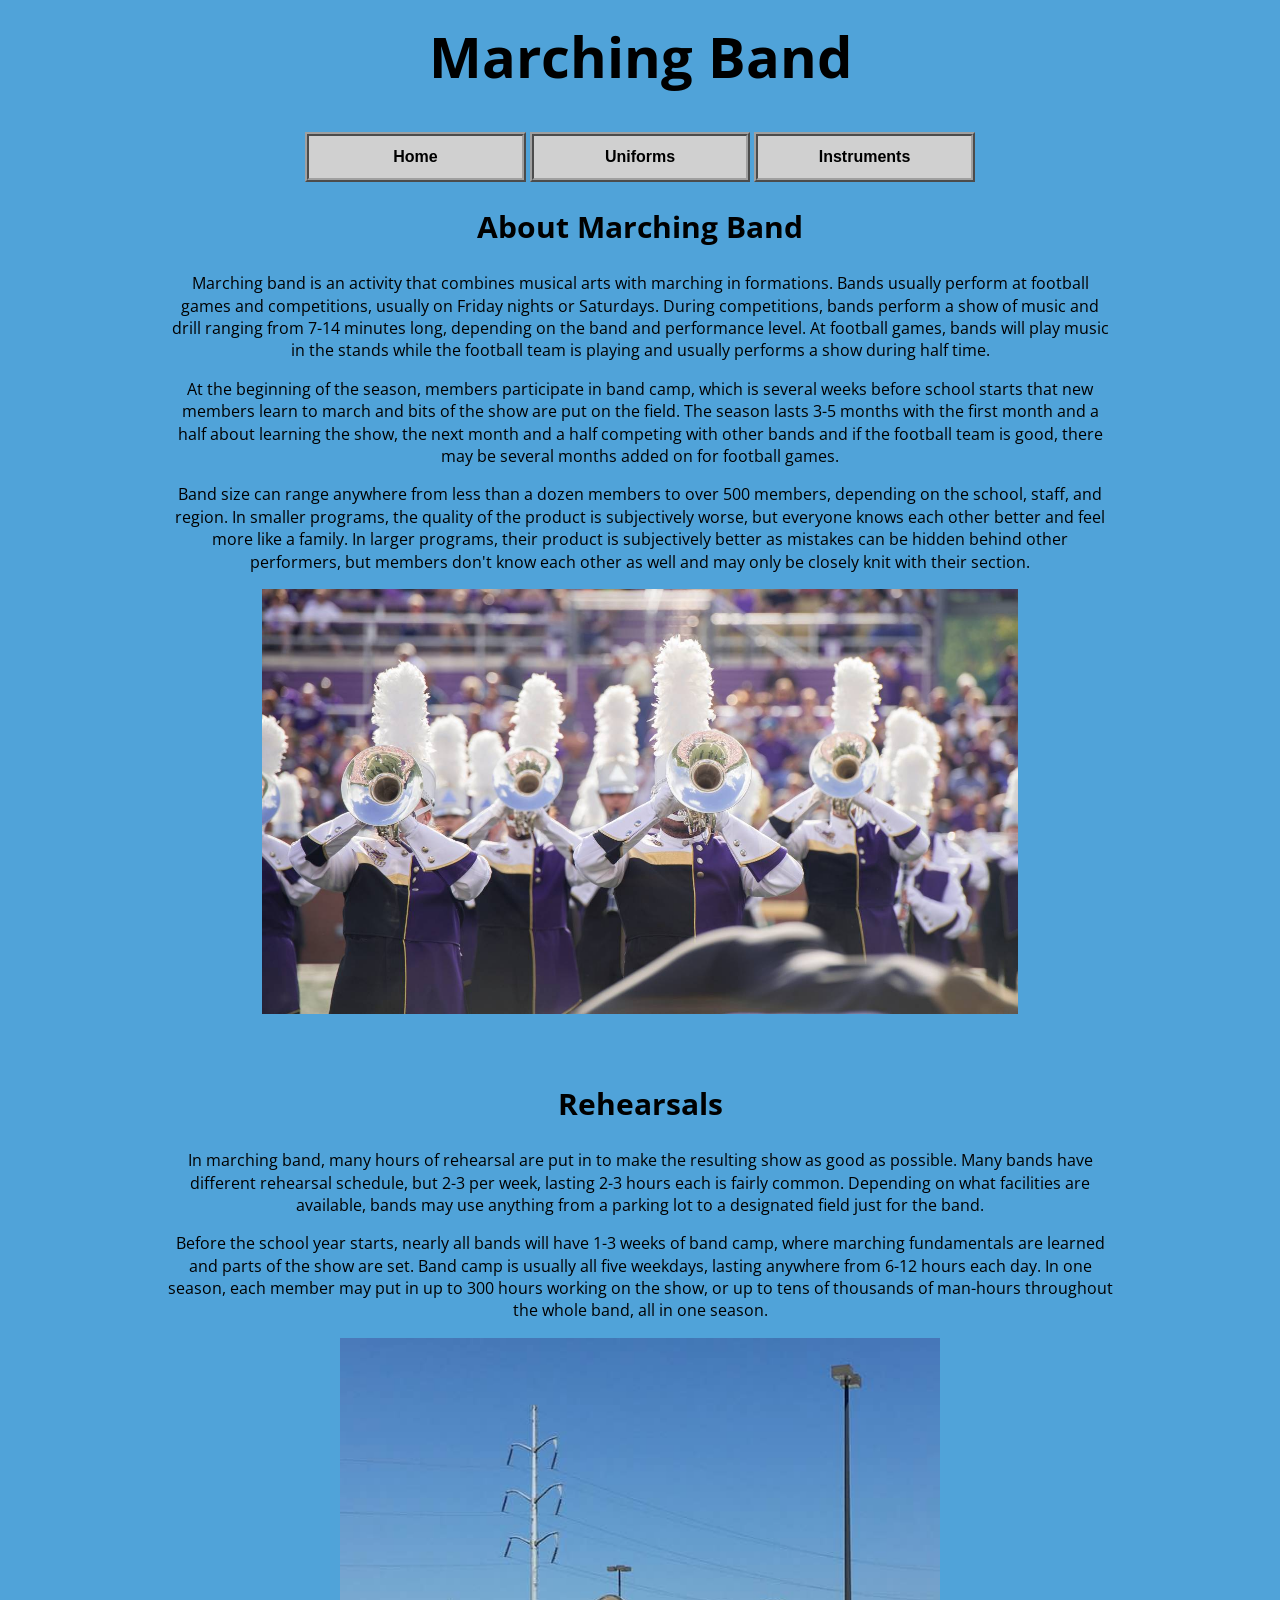
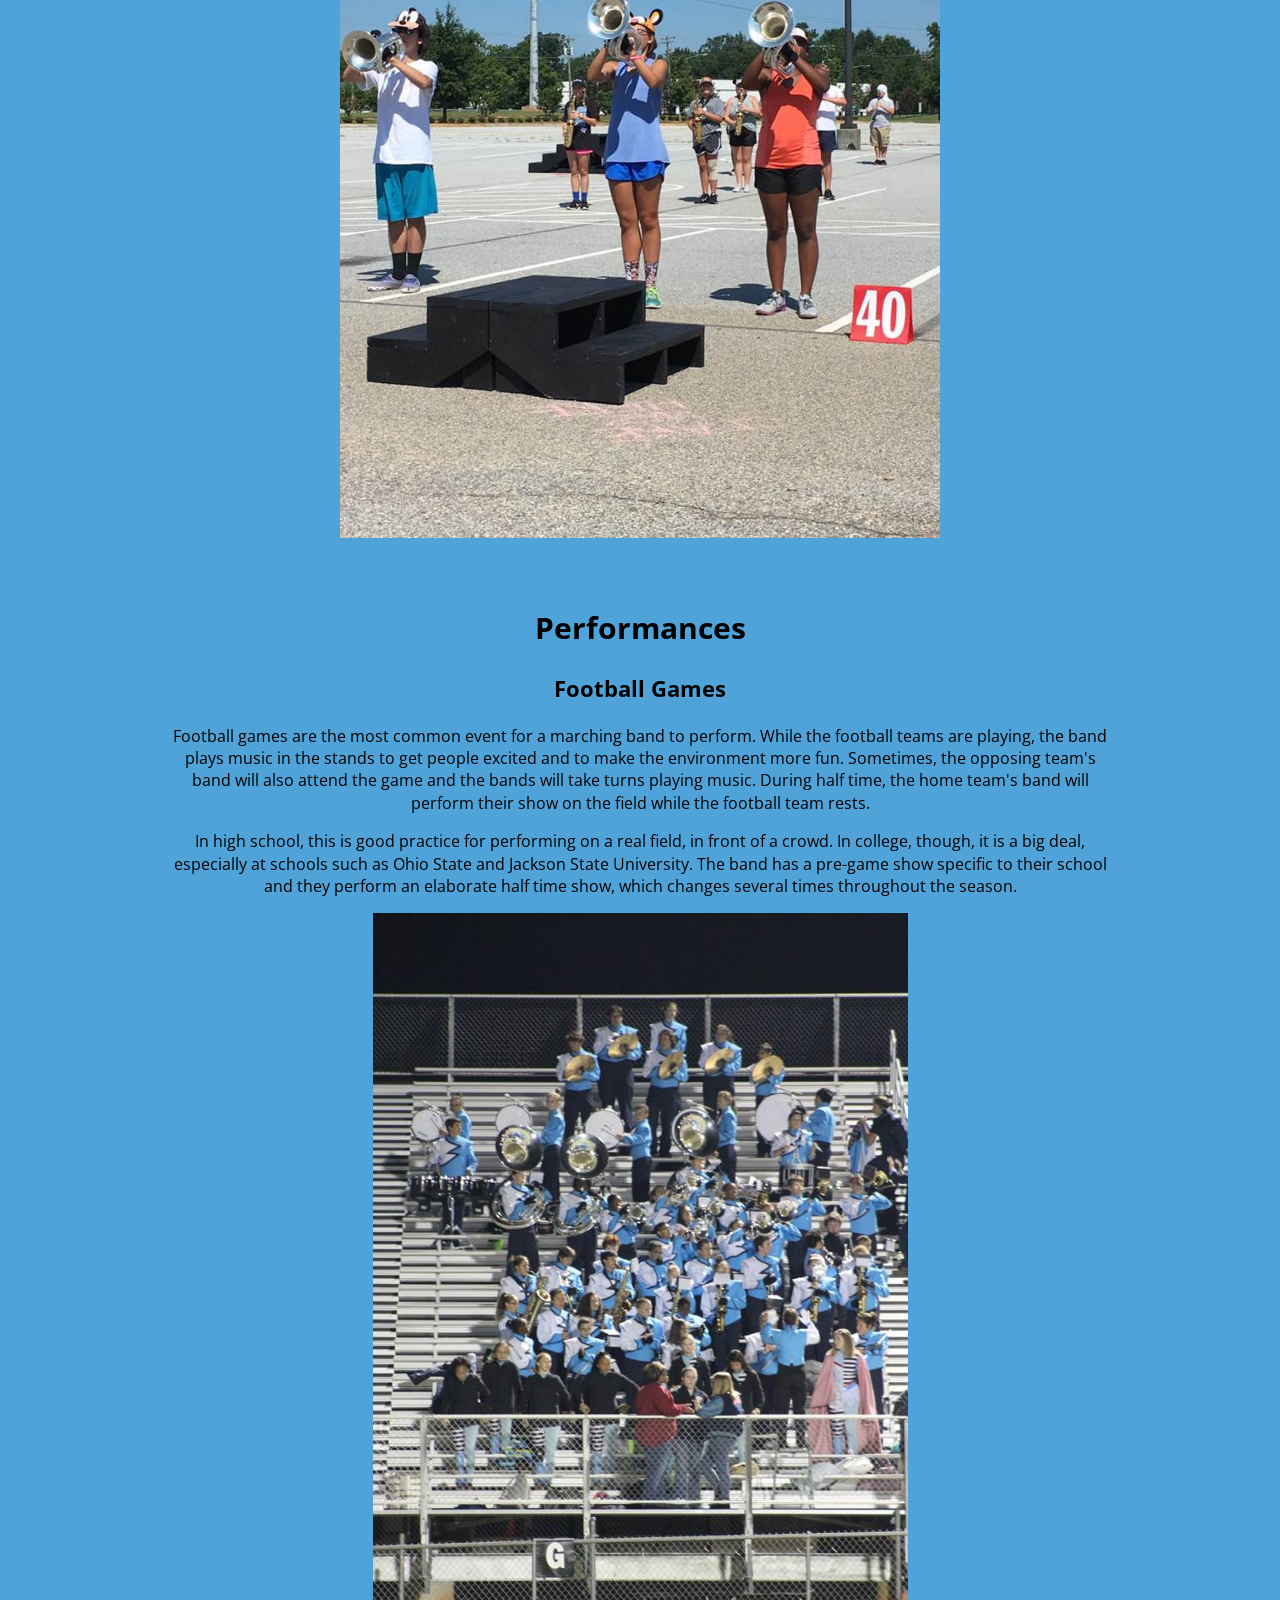
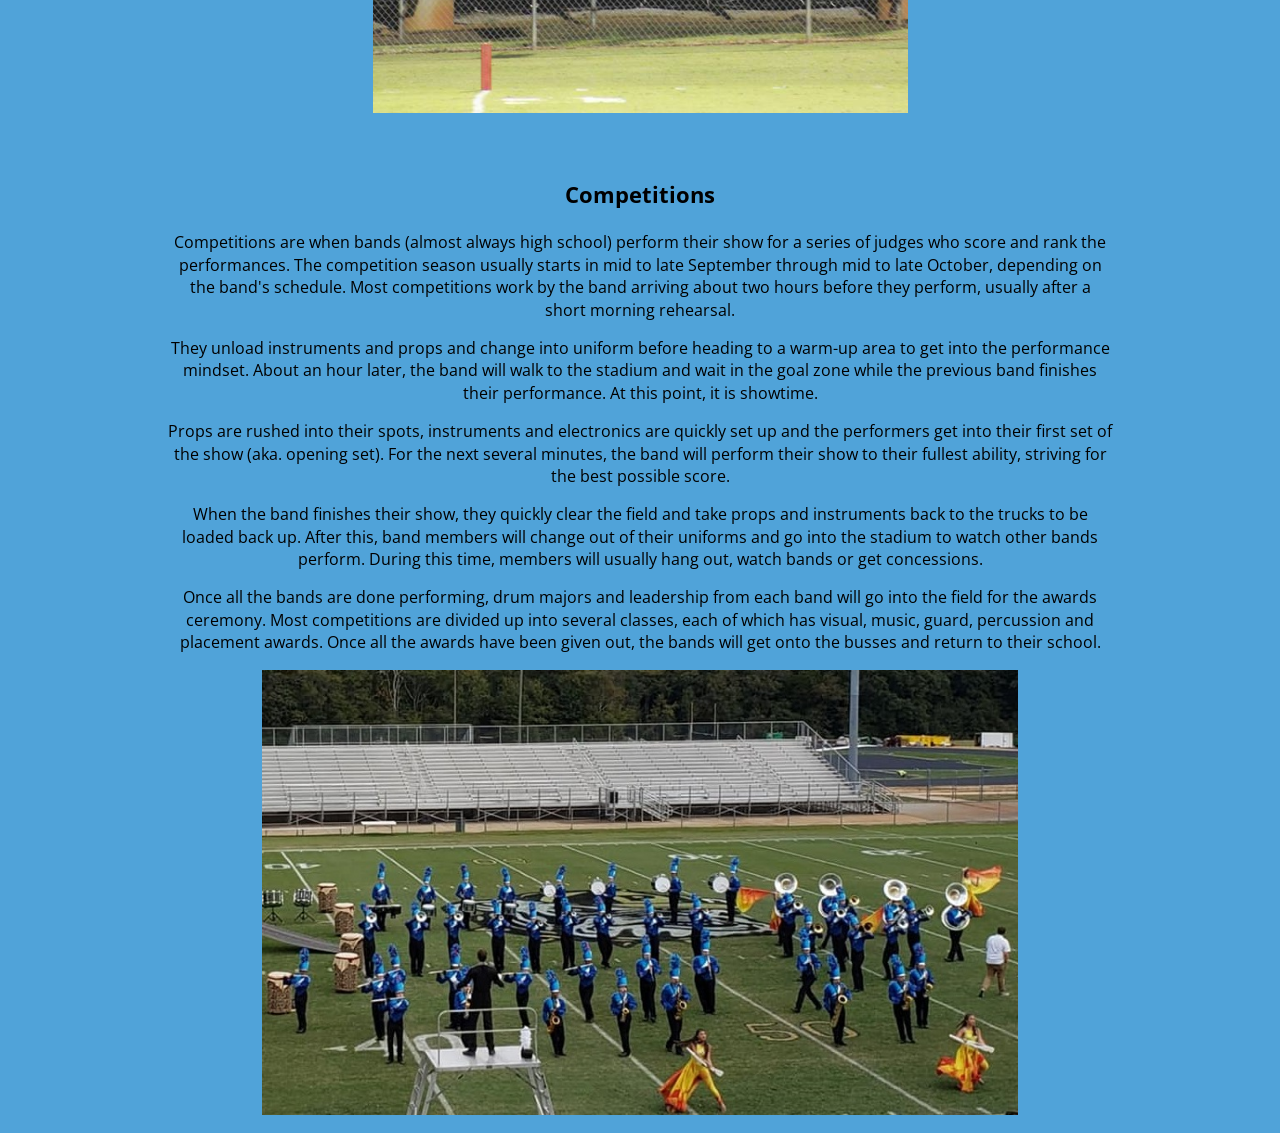
<file: index.html>
<!DOCTYPE html
<html>
<head>
    <title>Marching Band - Home</title>
    <link href="main.css" rel="stylesheet">
    <link href="https://fonts.googleapis.com/css?family=Open+Sans&display=swap" rel="stylesheet">
    <meta name="viewport" content="width=device-width, initial-scale=1.0">
    <link rel="shortcut icon" href="img/websiteicon.ico"/>
</head>
<body>
    <a href="https://www.urbandictionary.com/define.php?term=Marching%20Band"><h1>Marching Band</h1></a>
    <button><a href="index.html"><span class="keyword"><b>Home</b></span></a></button>
    <button><a href="uniforms.html"><span class="keyword"><b>Uniforms</b></span></a></button>
    <button><a href="instruments.html"><span class="keyword"><b>Instruments</b></span></a></button>
    <h2>About Marching Band</h2>
    <p>
        Marching band is an activity that combines musical arts with marching in formations.  Bands usually perform at football games and competitions, usually on Friday nights or Saturdays.  During competitions, bands perform a show of music and drill ranging from 7-14 minutes long, depending on the band and performance level.  At football games, bands will play music in the stands while the football team is playing and usually performs a show during half time.  
    </p>
    <p>
        At the beginning of the season, members participate in band camp, which is several weeks before school starts that new members learn to march and bits of the show are put on the field.  The season lasts 3-5 months with the first month and a half about learning the show, the next month and a half competing with other bands and if the football team is good, there may be several months added on for football games. 
    </p>
    <p>
        Band size can range anywhere from less than a dozen members to over 500 members, depending on the school, staff, and region.  In smaller programs, the quality of the product is subjectively worse, but everyone knows each other better and feel more like a family.  In larger programs, their product is subjectively better as mistakes can be hidden behind other performers, but members don't know each other as well and may only be closely knit with their section.
    </p>
    <img src="img/wcuband.jpg">
    <br><br><br>
    <h2>Rehearsals</h2>
    <p>
        In marching band, many hours of rehearsal are put in to make the resulting show as good as possible.  Many bands have different rehearsal schedule, but 2-3 per week, lasting 2-3 hours each is fairly common.  Depending on what facilities are available, bands may use anything from a parking lot to a designated field just for the band.  
    </p>
    <p>
        Before the school year starts, nearly all bands will have 1-3 weeks of band camp, where marching fundamentals are learned and parts of the show are set.  Band camp is usually all five weekdays, lasting anywhere from 6-12 hours each day.  In one season, each member may put in up to 300 hours working on the show, or up to tens of thousands of man-hours throughout the whole band, all in one season.
    </p>
    <img src="img/practice.jpg">
    <br><br><br>
    <h2>Performances</h2>
    <h3>Football Games</h3>
    <p>
        Football games are the most common event for a marching band to perform.  While the football teams are playing, the band plays music in the stands to get people excited and to make the environment more fun.  Sometimes, the opposing team's band will also attend the game and the bands will take turns playing music.  During half time, the home team's band will perform their show on the field while the football team rests.   
    </p>
    <p>
        In high school, this is good practice for performing on a real field, in front of a crowd.  In college, though, it is a big deal, especially at schools such as Ohio State and Jackson State University.  The band has a pre-game show specific to their school and they perform an elaborate half time show, which changes several times throughout the season.
    </p>
    <img src="img/footballgame.jpg">
    <br><br><br>
    <h3>Competitions</h3>
    <p>
        Competitions are when bands (almost always high school) perform their show for a series of judges who score and rank the performances.  The competition season usually starts in mid to late September through mid to late October, depending on the band's schedule.  Most competitions work by the band arriving about two hours before they perform, usually after a short morning rehearsal.  
    </p>
    <p>
        They unload instruments and props and change into uniform before heading to a warm-up area to get into the performance mindset.  About an hour later, the band will walk to the stadium and wait in the goal zone while the previous band finishes their performance.  At this point, it is showtime.  
    </p>
    <p>
        Props are rushed into their spots, instruments and electronics are quickly set up and the performers get into their first set of the show (aka. opening set).  For the next several minutes, the band will perform their show to their fullest ability, striving for the best possible score.  
    </p>
    <p>
        When the band finishes their show, they quickly clear the field and take props and instruments back to the trucks to be loaded back up.  After this, band members will change out of their uniforms and go into the stadium to watch other bands perform.  During this time, members will usually hang out, watch bands or get concessions.  
    </p>
    <p>
        Once all the bands are done performing, drum majors and leadership from each band will go into the field for the awards ceremony.  Most competitions are divided up into several classes, each of which has visual, music, guard, percussion and placement awards.  Once all the awards have been given out, the bands will get onto the busses and return to their school.
    </p>
    <img src="img/competition.jpg">
</body>
</html>
</file>
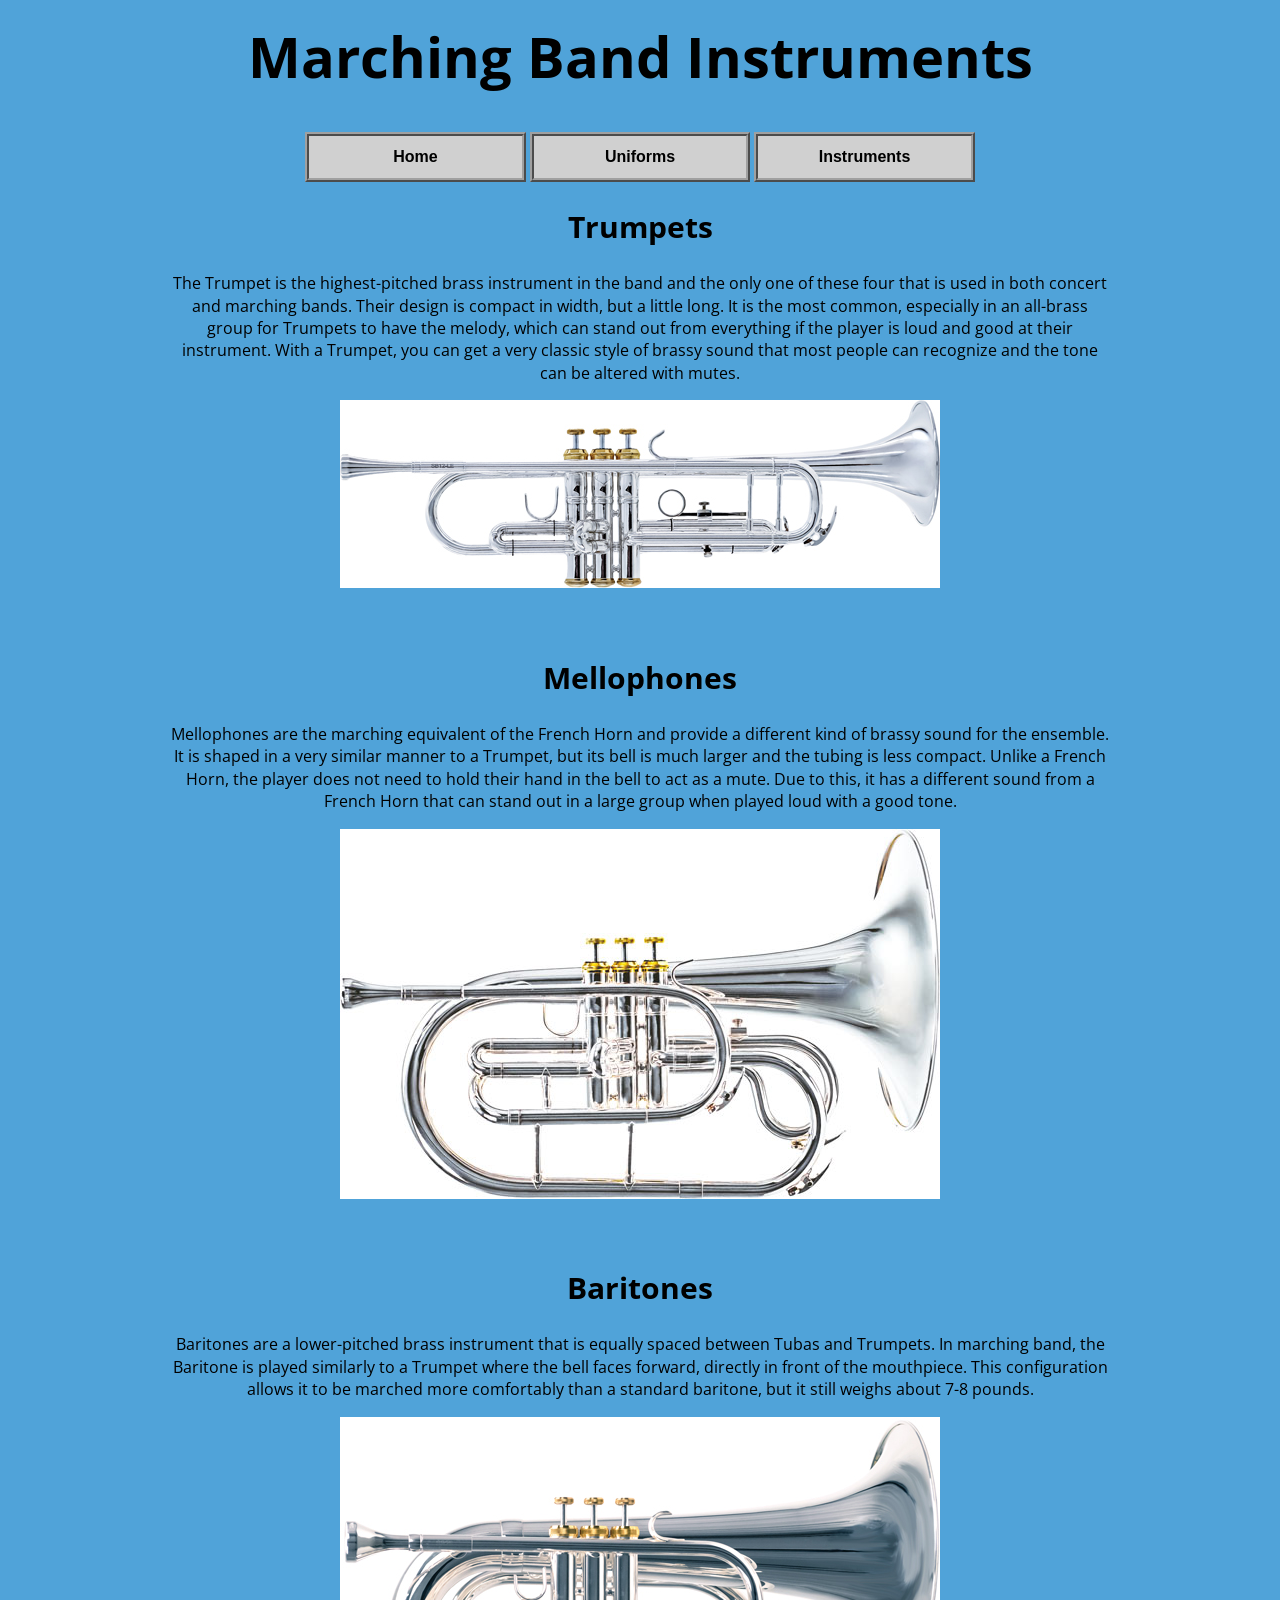
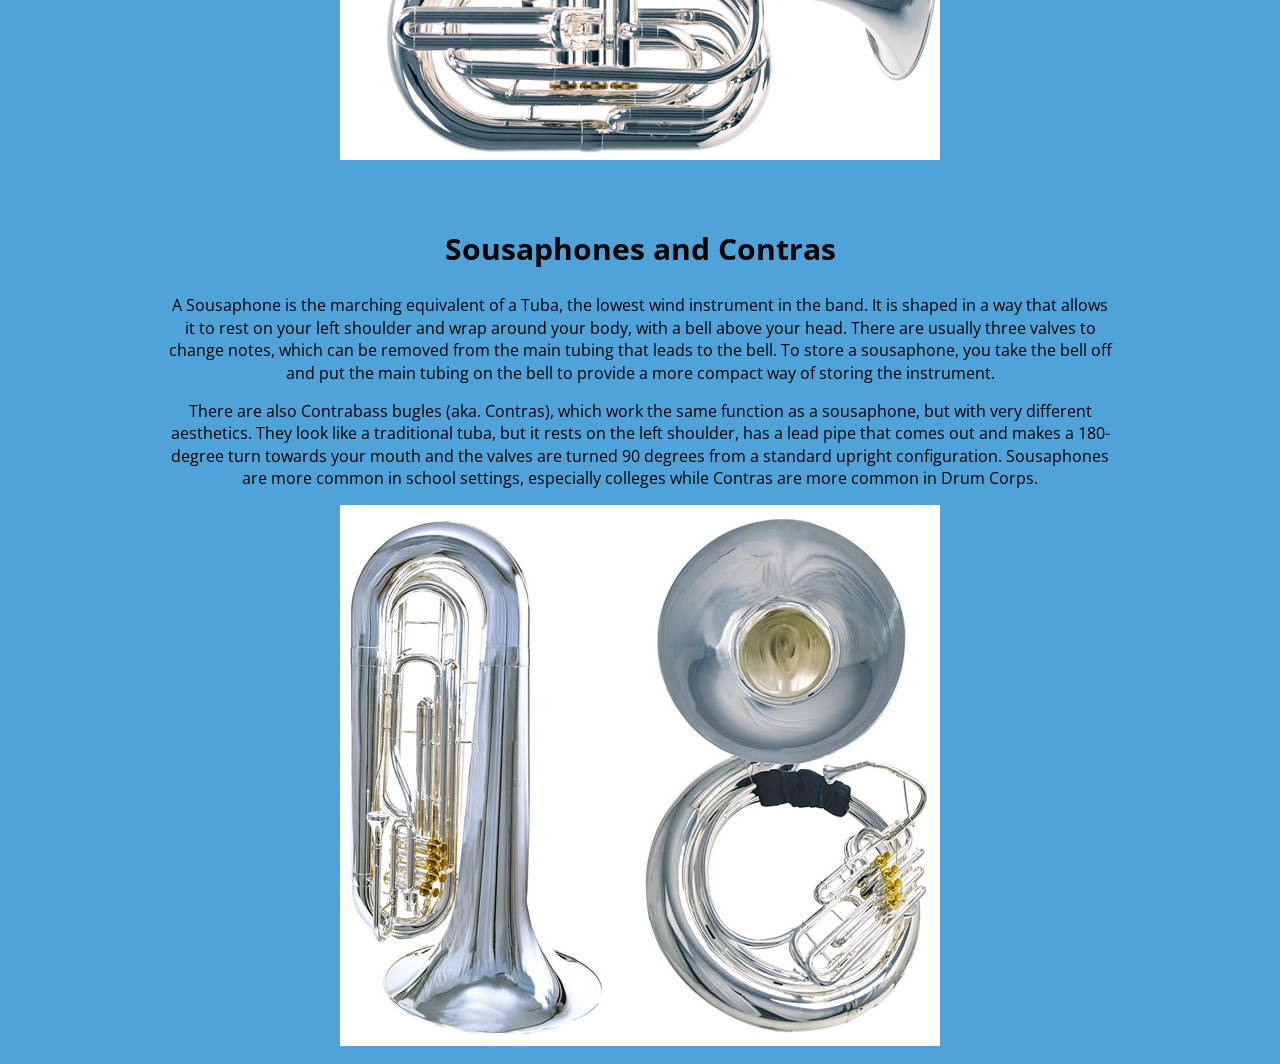
<file: instruments.html>
<!DOCTYPE html
<html>
<head>
    <title>Marching Band - Instruments</title>
    <link href="main.css" rel="stylesheet">
    <link href="https://fonts.googleapis.com/css?family=Open+Sans&display=swap" rel="stylesheet">
    <meta name="viewport" content="width=device-width, initial-scale=1.0">
    <link rel="shortcut icon" href="img/websiteicon.ico"/>
</head>
<body>
    <h1>Marching Band Instruments</h1>
    <button><a href="marching-band.html"><span class="keyword"><b>Home</b></span></a></button>
    <button><a href="uniforms.html"><span class="keyword"><b>Uniforms</b></span></a></button>
    <button><a href="instruments.html"><span class="keyword"><b>Instruments</b></span></a></button>
    <h2>Trumpets</h2>
    <p>
        The Trumpet is the highest-pitched brass instrument in the band and the only one of these four that is used in both concert and marching bands.  Their design is compact in width, but a little long.  It is the most common, especially in an all-brass group for Trumpets to have the melody, which can stand out from everything if the player is loud and good at their instrument.  With a Trumpet, you can get a very classic style of brassy sound that most people can recognize and the tone can be altered with mutes.
    </p>
    <img src="img/trumpet.jpg">
    <br><br><br>
    <h2>Mellophones</h2>
    <p>
        Mellophones are the marching equivalent of the French Horn and provide a different kind of brassy sound for the ensemble.  It is shaped in a very similar manner to a Trumpet, but its bell is much larger and the tubing is less compact.  Unlike a French Horn, the player does not need to hold their hand in the bell to act as a mute.  Due to this, it has a different sound from a French Horn that can stand out in a large group when played loud with a good tone.
    </p>
    <img src="img/mello.jpg">
    <br><br><br>
    <h2>Baritones</h2>
    <p>
        Baritones are a lower-pitched brass instrument that is equally spaced between Tubas and Trumpets.  In marching band, the Baritone is played similarly to a Trumpet where the bell faces forward, directly in front of the mouthpiece.  This configuration allows it to be marched more comfortably than a standard baritone, but it still weighs about 7-8 pounds.   
    </p>
    <img src="img/baritone.jpg">
    <br><br><br>
    <h2>Sousaphones and Contras</h2>
    <p>
        A Sousaphone is the marching equivalent of a Tuba, the lowest wind instrument in the band.  It is shaped in a way that allows it to rest on your left shoulder and wrap around your body, with a bell above your head.  There are usually three valves to change notes, which can be removed from the main tubing that leads to the bell.  To store a sousaphone, you take the bell off and put the main tubing on the bell to provide a more compact way of storing the instrument. 
    </p>
    <p>
        There are also Contrabass bugles (aka. Contras), which work the same function as a sousaphone, but with very different aesthetics.  They look like a traditional tuba, but it rests on the left shoulder, has a lead pipe that comes out and makes a 180-degree turn towards your mouth and the valves are turned 90 degrees from a standard upright configuration.  Sousaphones are more common in school settings, especially colleges while Contras are more common in Drum Corps.
    </p>
    <img src="img/tuba.jpg">
</body>
</html>
</file>
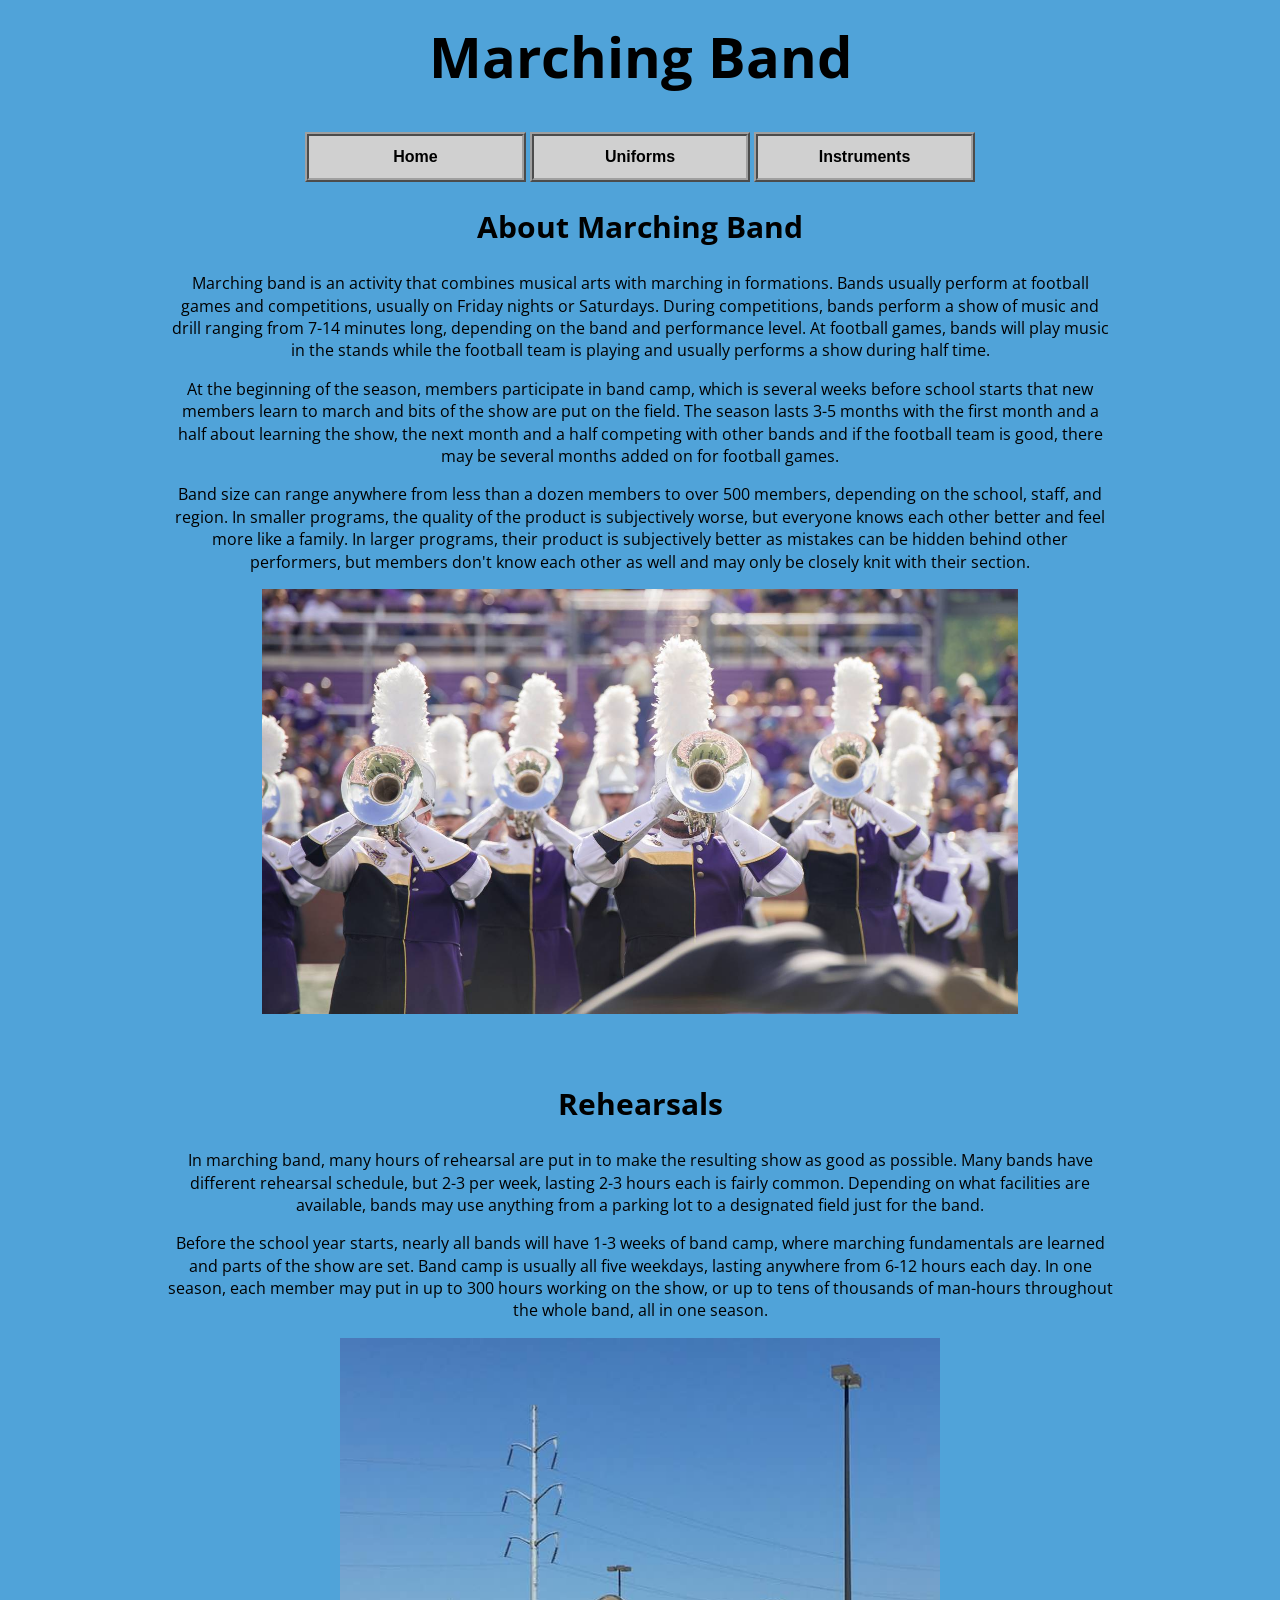
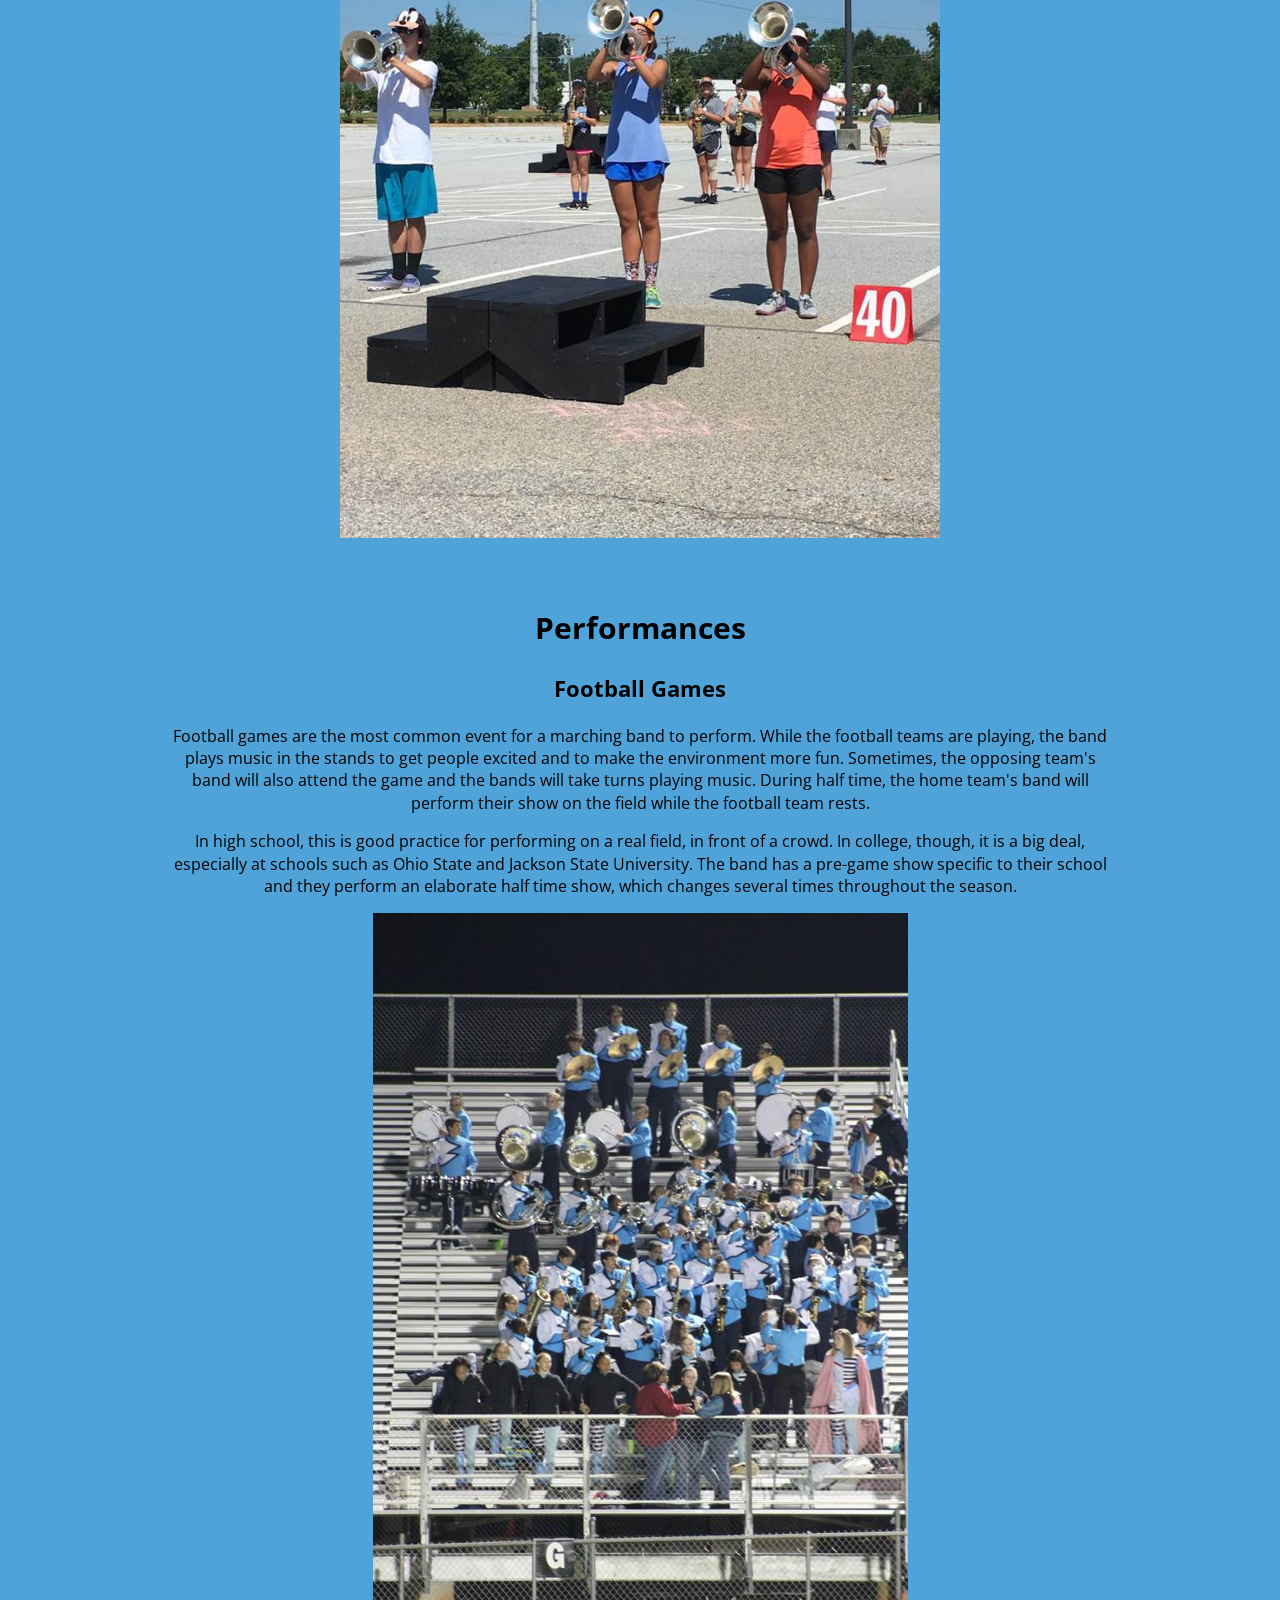
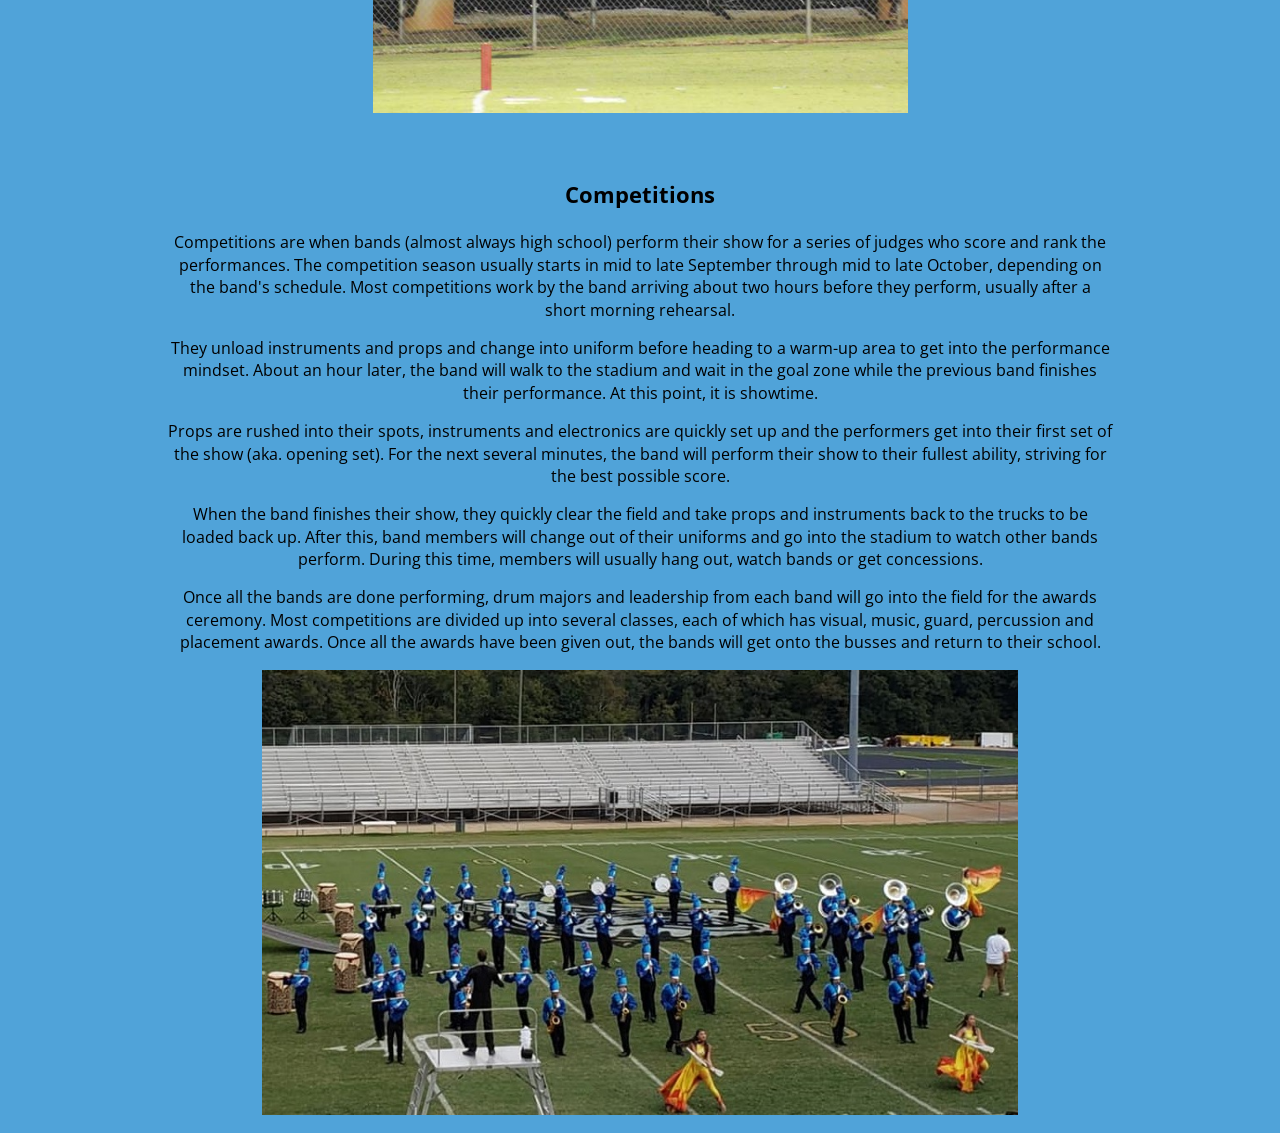
<file: marching-band.html>
<!DOCTYPE html
<html>
<head>
    <title>Marching Band - Home</title>
    <link href="main.css" rel="stylesheet">
    <link href="https://fonts.googleapis.com/css?family=Open+Sans&display=swap" rel="stylesheet">
    <meta name="viewport" content="width=device-width, initial-scale=1.0">
    <link rel="shortcut icon" href="img/websiteicon.ico"/>
</head>
<body>
    <a href="https://www.urbandictionary.com/define.php?term=Marching%20Band"><h1>Marching Band</h1></a>
    <button><a href="marching-band.html"><span class="keyword"><b>Home</b></span></a></button>
    <button><a href="uniforms.html"><span class="keyword"><b>Uniforms</b></span></a></button>
    <button><a href="instruments.html"><span class="keyword"><b>Instruments</b></span></a></button>
    <h2>About Marching Band</h2>
    <p>
        Marching band is an activity that combines musical arts with marching in formations.  Bands usually perform at football games and competitions, usually on Friday nights or Saturdays.  During competitions, bands perform a show of music and drill ranging from 7-14 minutes long, depending on the band and performance level.  At football games, bands will play music in the stands while the football team is playing and usually performs a show during half time.  
    </p>
    <p>
        At the beginning of the season, members participate in band camp, which is several weeks before school starts that new members learn to march and bits of the show are put on the field.  The season lasts 3-5 months with the first month and a half about learning the show, the next month and a half competing with other bands and if the football team is good, there may be several months added on for football games. 
    </p>
    <p>
        Band size can range anywhere from less than a dozen members to over 500 members, depending on the school, staff, and region.  In smaller programs, the quality of the product is subjectively worse, but everyone knows each other better and feel more like a family.  In larger programs, their product is subjectively better as mistakes can be hidden behind other performers, but members don't know each other as well and may only be closely knit with their section.
    </p>
    <img src="img/wcuband.jpg">
    <br><br><br>
    <h2>Rehearsals</h2>
    <p>
        In marching band, many hours of rehearsal are put in to make the resulting show as good as possible.  Many bands have different rehearsal schedule, but 2-3 per week, lasting 2-3 hours each is fairly common.  Depending on what facilities are available, bands may use anything from a parking lot to a designated field just for the band.  
    </p>
    <p>
        Before the school year starts, nearly all bands will have 1-3 weeks of band camp, where marching fundamentals are learned and parts of the show are set.  Band camp is usually all five weekdays, lasting anywhere from 6-12 hours each day.  In one season, each member may put in up to 300 hours working on the show, or up to tens of thousands of man-hours throughout the whole band, all in one season.
    </p>
    <img src="img/practice.jpg">
    <br><br><br>
    <h2>Performances</h2>
    <h3>Football Games</h3>
    <p>
        Football games are the most common event for a marching band to perform.  While the football teams are playing, the band plays music in the stands to get people excited and to make the environment more fun.  Sometimes, the opposing team's band will also attend the game and the bands will take turns playing music.  During half time, the home team's band will perform their show on the field while the football team rests.   
    </p>
    <p>
        In high school, this is good practice for performing on a real field, in front of a crowd.  In college, though, it is a big deal, especially at schools such as Ohio State and Jackson State University.  The band has a pre-game show specific to their school and they perform an elaborate half time show, which changes several times throughout the season.
    </p>
    <img src="img/footballgame.jpg">
    <br><br><br>
    <h3>Competitions</h3>
    <p>
        Competitions are when bands (almost always high school) perform their show for a series of judges who score and rank the performances.  The competition season usually starts in mid to late September through mid to late October, depending on the band's schedule.  Most competitions work by the band arriving about two hours before they perform, usually after a short morning rehearsal.  
    </p>
    <p>
        They unload instruments and props and change into uniform before heading to a warm-up area to get into the performance mindset.  About an hour later, the band will walk to the stadium and wait in the goal zone while the previous band finishes their performance.  At this point, it is showtime.  
    </p>
    <p>
        Props are rushed into their spots, instruments and electronics are quickly set up and the performers get into their first set of the show (aka. opening set).  For the next several minutes, the band will perform their show to their fullest ability, striving for the best possible score.  
    </p>
    <p>
        When the band finishes their show, they quickly clear the field and take props and instruments back to the trucks to be loaded back up.  After this, band members will change out of their uniforms and go into the stadium to watch other bands perform.  During this time, members will usually hang out, watch bands or get concessions.  
    </p>
    <p>
        Once all the bands are done performing, drum majors and leadership from each band will go into the field for the awards ceremony.  Most competitions are divided up into several classes, each of which has visual, music, guard, percussion and placement awards.  Once all the awards have been given out, the bands will get onto the busses and return to their school.
    </p>
    <img src="img/competition.jpg">
</body>
</html>
</file>
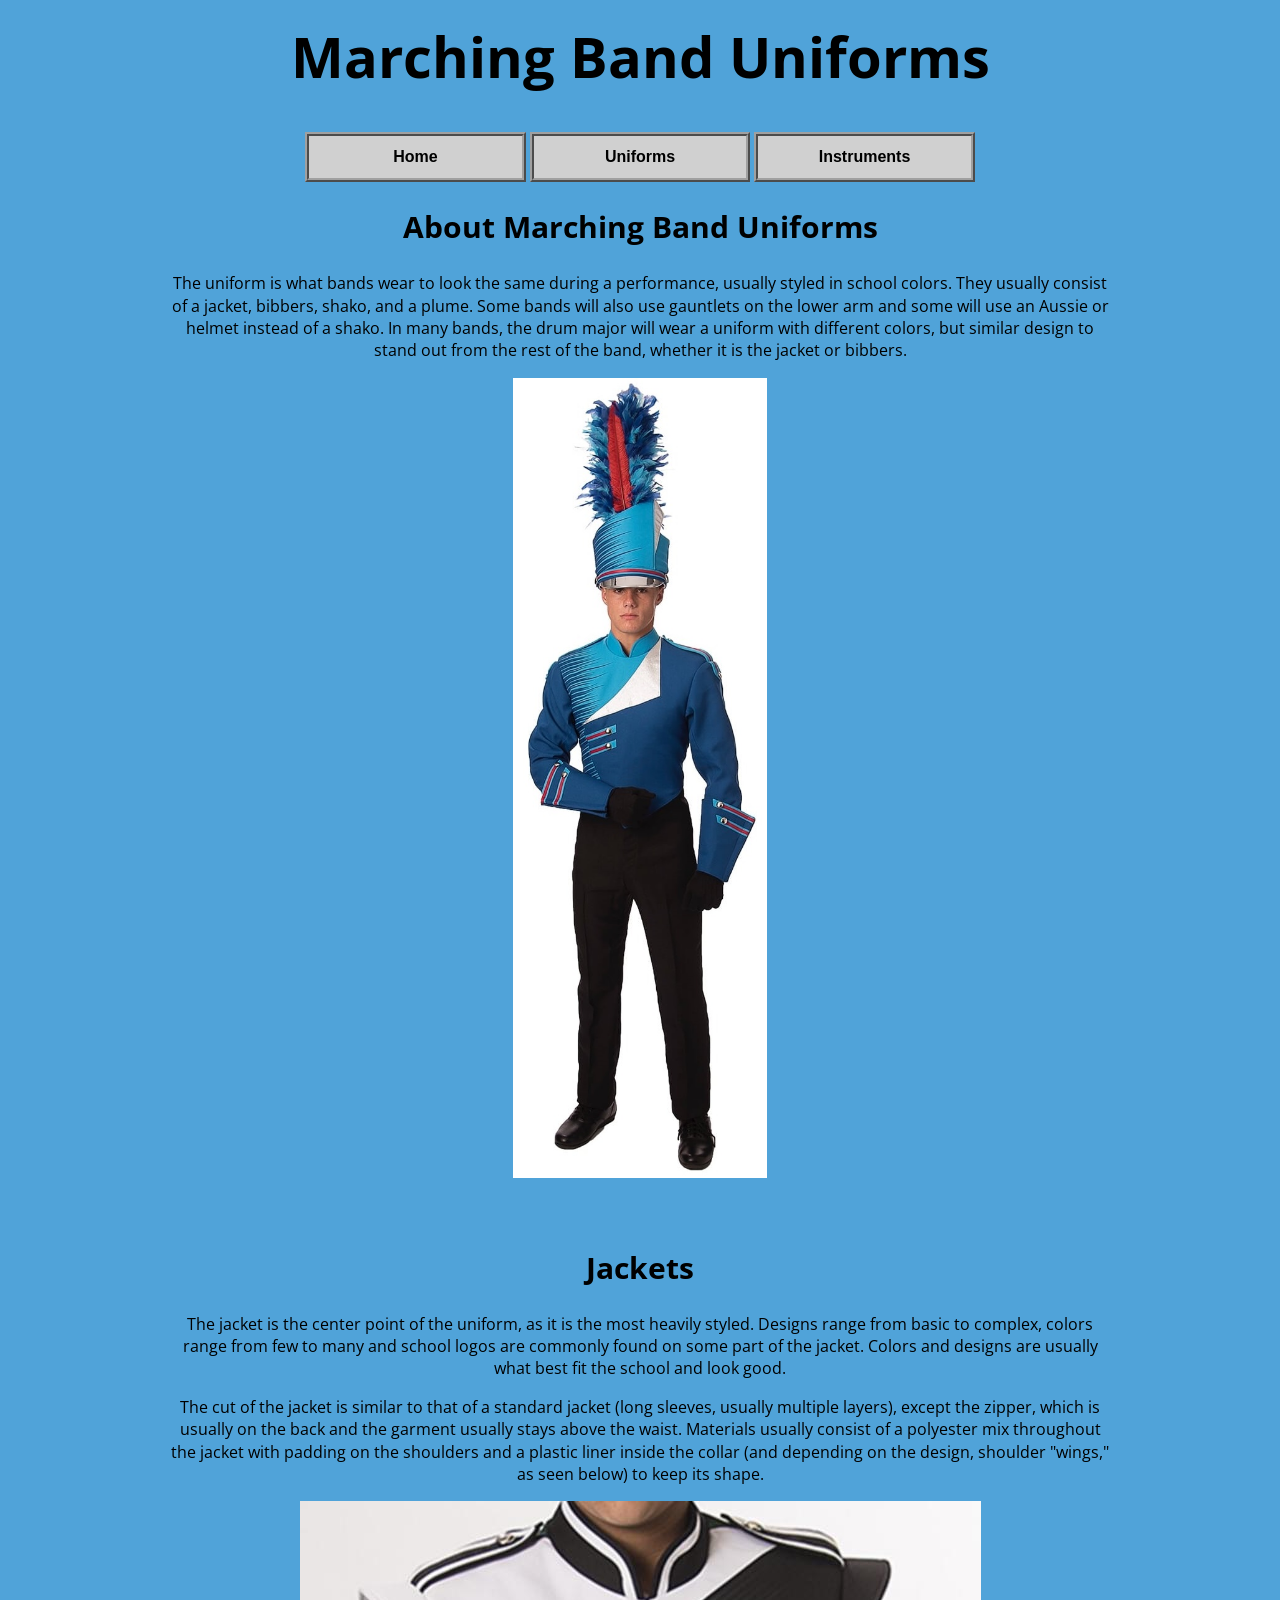
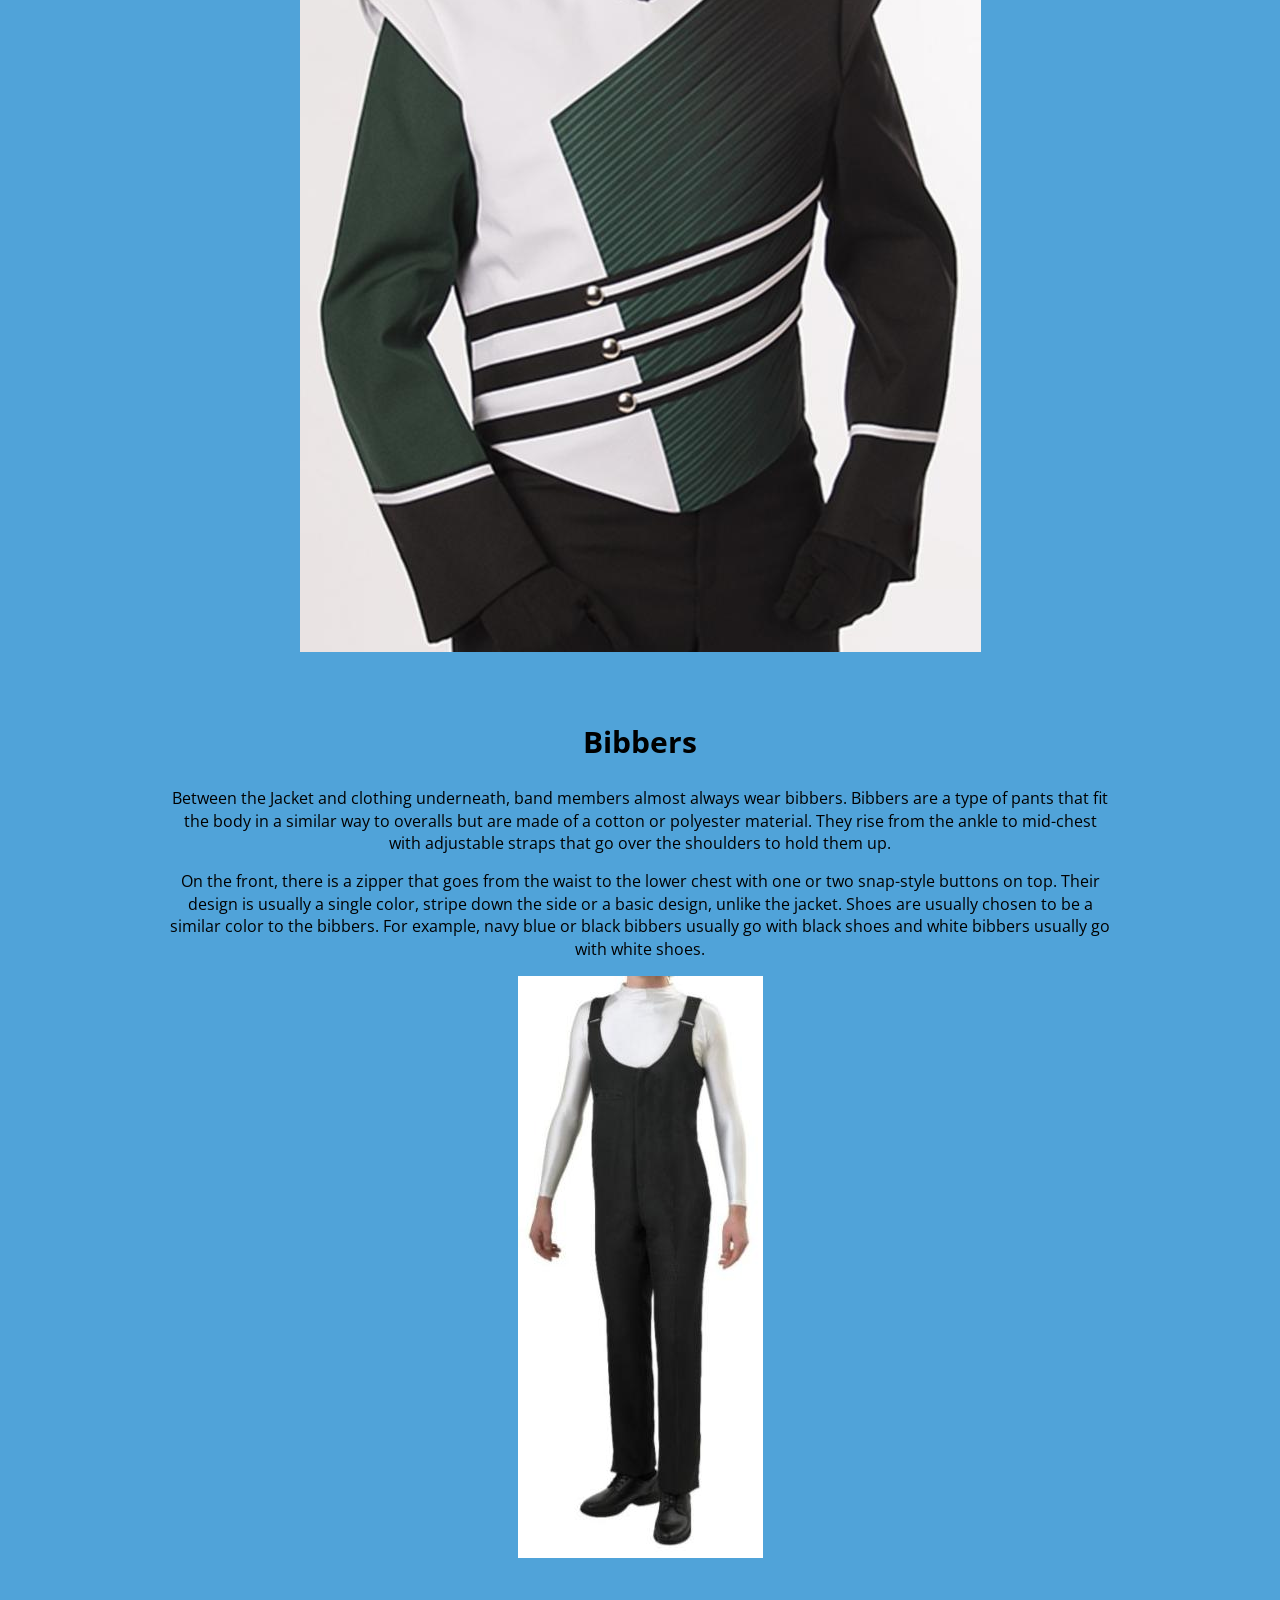
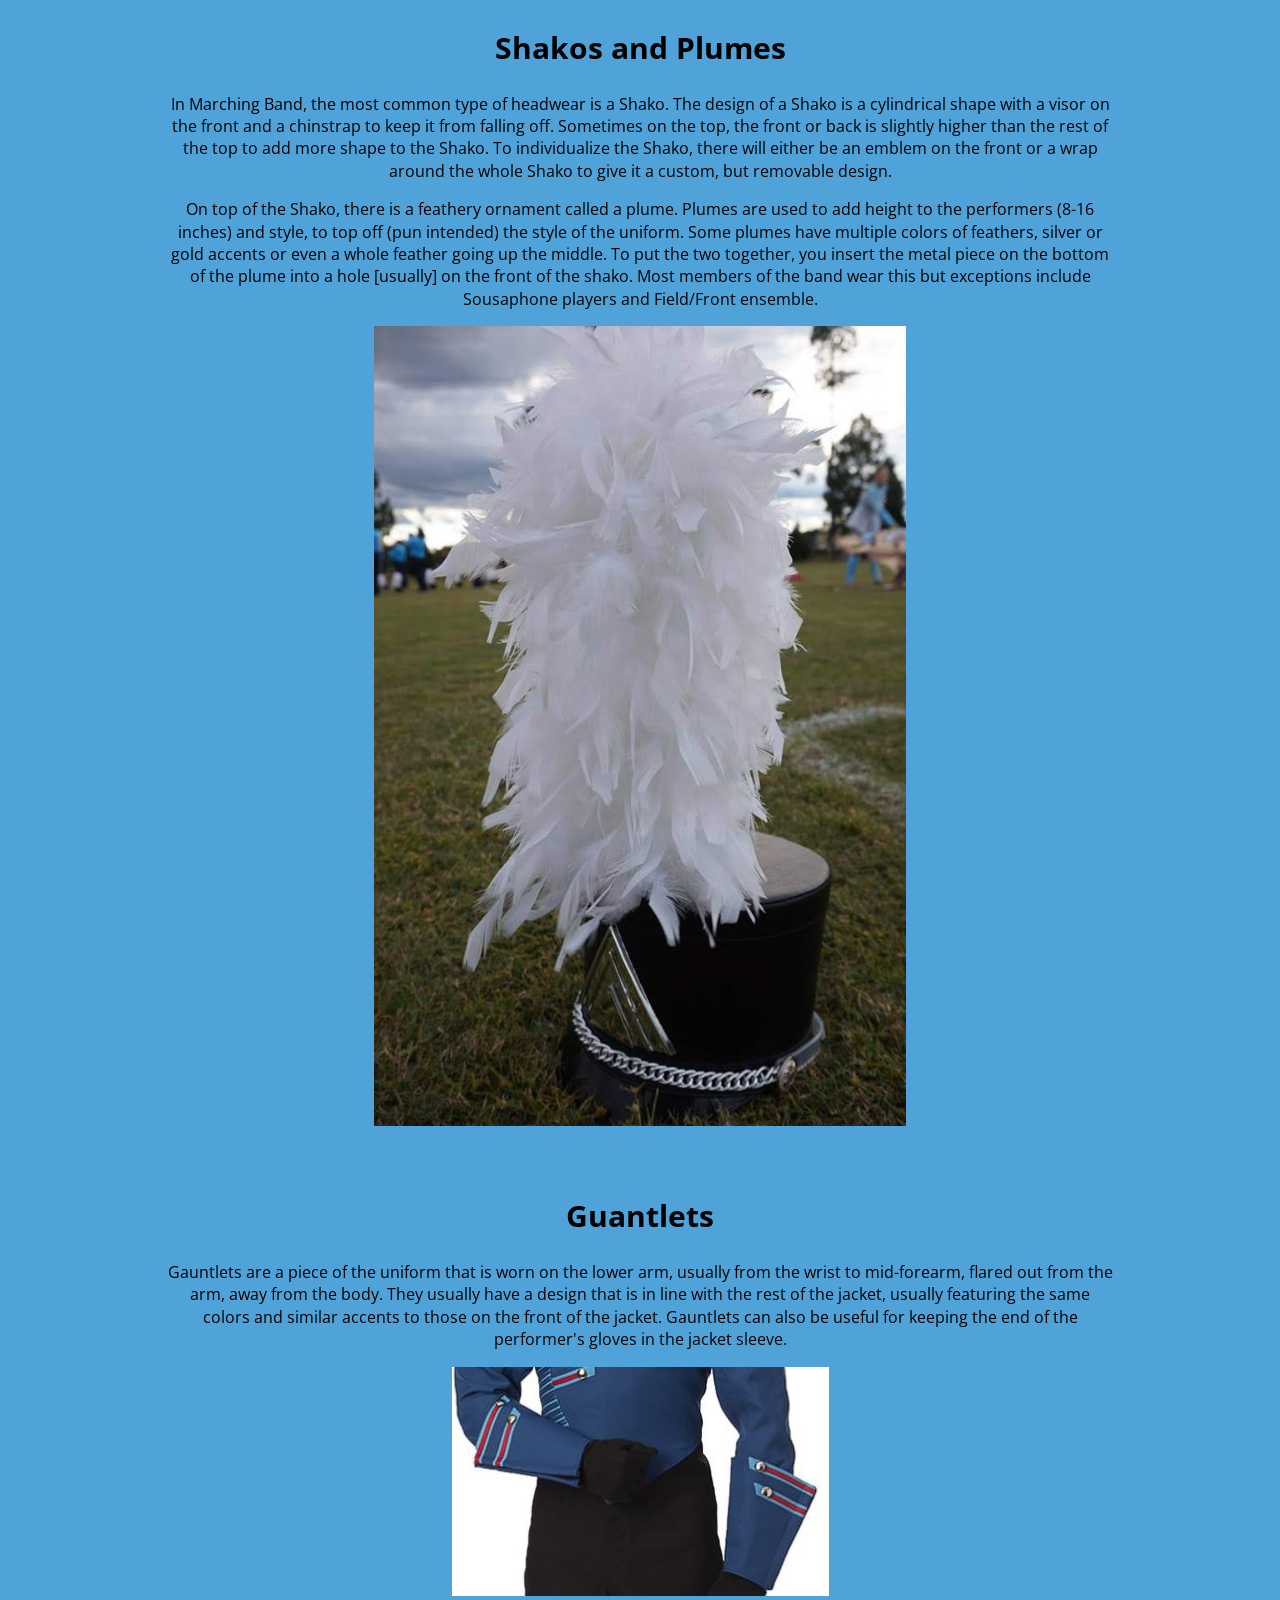
<file: uniforms.html>
<!DOCTYPE html
<html>
<head>
    <title>Marching Band - Uniforms</title>
    <link href="main.css" rel="stylesheet">
    <link href="https://fonts.googleapis.com/css?family=Open+Sans&display=swap" rel="stylesheet">
    <meta name="viewport" content="width=device-width, initial-scale=1.0">
    <link rel="shortcut icon" href="img/websiteicon.ico"/>
</head>
<body>
    <a href="https://www.urbandictionary.com/define.php?term=Marching%20Band%20Uniform"><h1>Marching Band Uniforms</h1></a>
    <button><a href="marching-band.html"><span class="keyword"><b>Home</b></span></a></button>
    <button><a href="uniforms.html"><span class="keyword"><b>Uniforms</b></span></a></button>
    <button><a href="instruments.html"><span class="keyword"><b>Instruments</b></span></a></button>
    <h2>About Marching Band Uniforms</h2>
    <p>
        The uniform is what bands wear to look the same during a performance, usually styled in school colors.  They usually consist of a jacket, bibbers, shako, and a plume.  Some bands will also use gauntlets on the lower arm and some will use an Aussie or helmet instead of a shako.  In many bands, the drum major will wear a uniform with different colors, but similar design to stand out from the rest of the band, whether it is the jacket or bibbers.  
    </p>
    <img src="img/uniform.jpg">
    <br><br><br>
    <h2>Jackets</h2>
    <p>
        The jacket is the center point of the uniform, as it is the most heavily styled.  Designs range from basic to complex, colors range from few to many and school logos are commonly found on some part of the jacket.  Colors and designs are usually what best fit the school and look good.  
    </p>
    <p>
        The cut of the jacket is similar to that of a standard jacket (long sleeves, usually multiple layers), except the zipper, which is usually on the back and the garment usually stays above the waist.  Materials usually consist of a polyester mix throughout the jacket with padding on the shoulders and a plastic liner inside the collar (and depending on the design, shoulder "wings," as seen below) to keep its shape.
    </p>
    <img src="img/jacket.jpg">
    <br><br><br>
    <h2>Bibbers</h2>
    <p>
        Between the Jacket and clothing underneath, band members almost always wear bibbers.  Bibbers are a type of pants that fit the body in a similar way to overalls but are made of a cotton or polyester material.  They rise from the ankle to mid-chest with adjustable straps that go over the shoulders to hold them up.  
    </p>
    <p>
        On the front, there is a zipper that goes from the waist to the lower chest with one or two snap-style buttons on top.  Their design is usually a single color, stripe down the side or a basic design, unlike the jacket.  Shoes are usually chosen to be a similar color to the bibbers.  For example, navy blue or black bibbers usually go with black shoes and white bibbers usually go with white shoes.
    </p>
    <img src="img/bibbers.jpg">
    <br><br><br>
    <h2>Shakos and Plumes</h2>
    <p>
        In Marching Band, the most common type of headwear is a Shako.  The design of a Shako is a cylindrical shape with a visor on the front and a chinstrap to keep it from falling off.  Sometimes on the top, the front or back is slightly higher than the rest of the top to add more shape to the Shako.  To individualize the Shako, there will either be an emblem on the front or a wrap around the whole Shako to give it a custom, but removable design.  
    </p>
    <p>
        On top of the Shako, there is a feathery ornament called a plume.  Plumes are used to add height to the performers (8-16 inches) and style, to top off (pun intended) the style of the uniform.  Some plumes have multiple colors of feathers, silver or gold accents or even a whole feather going up the middle.  To put the two together, you insert the metal piece on the bottom of the plume into a hole [usually] on the front of the shako.  Most members of the band wear this but exceptions include Sousaphone players and Field/Front ensemble.
    </p>
    <img src="img/floofyboi.jpg">
    <br><br><br>
    <h2>Guantlets</h2>
    <p>
        Gauntlets are a piece of the uniform that is worn on the lower arm, usually from the wrist to mid-forearm, flared out from the arm, away from the body.  They usually have a design that is in line with the rest of the jacket, usually featuring the same colors and similar accents to those on the front of the jacket.  Gauntlets can also be useful for keeping the end of the performer's gloves in the jacket sleeve.
    </p>
    <img src="img/guantlets.jpg">
</body>
</html>
</file>
<file: main.css>
body {
    font-family: 'Open Sans', sans-serif;
    margin-left: auto;
    margin-right: auto;
    text-align: center;
    background-color: #50a3d9;
    padding: 10px;
}
h1 {
  font-size: 40px;
  text-align: center;
  color: #000000;
}
p {
  font-size: 14px;
  line-height: 1.4;
  word-wrap: normal;
  text-align: center;
  margin-left: auto;
  margin-right: auto;
  width: 95%;
}
img {
  max-width: 100%;
  align-content: center;
  max-height: 1200px;
}
button {
  width: 95%;
  height: 60px;
  font-size: 16px;
  background-color: #d0d0d0;
  border: ridge #a0a0a0 4px;
  text-decoration: none;
  text-align: center;
}
.center {
  display: block;
  margin-left: auto;
  margin-right: auto;
}
h3 {
  font-size: 20px;
}
.keyword {
  color: #000000;
  text-decoration: none;
}
h2 {
  font-size: 36px;
}
a {
  text-decoration: none;
}
@media (min-width: 720px) {
    h1 {
        font-size: 56px;
    }
    p {
        font-size: 16px;
        width: 75%;
    }
    button {
      width: 17.5%;
      height: 50px;
    }
    h2 {
      font-size: 30px;
    }
    h3 {
      font-size: 22px;
    }
    img {
      max-width: 60%;
      align-content: center;
      max-height: 800px;
    }
  }
  @media (min-width: 1367px) {
    h1 {
        font-size: 72px;
    }
    p {
        font-size: 18px;
        width: 50%;
    }
    button {
      width: 12.5%;
      height: 50px;
    }
    h2{
      font-size: 36px;
    }
    h3 {
      font-size: 24px;
    }
    img {
      max-width: 40%;
      align-content: center;
      max-height: 1200px;
    }
  }
</file>
